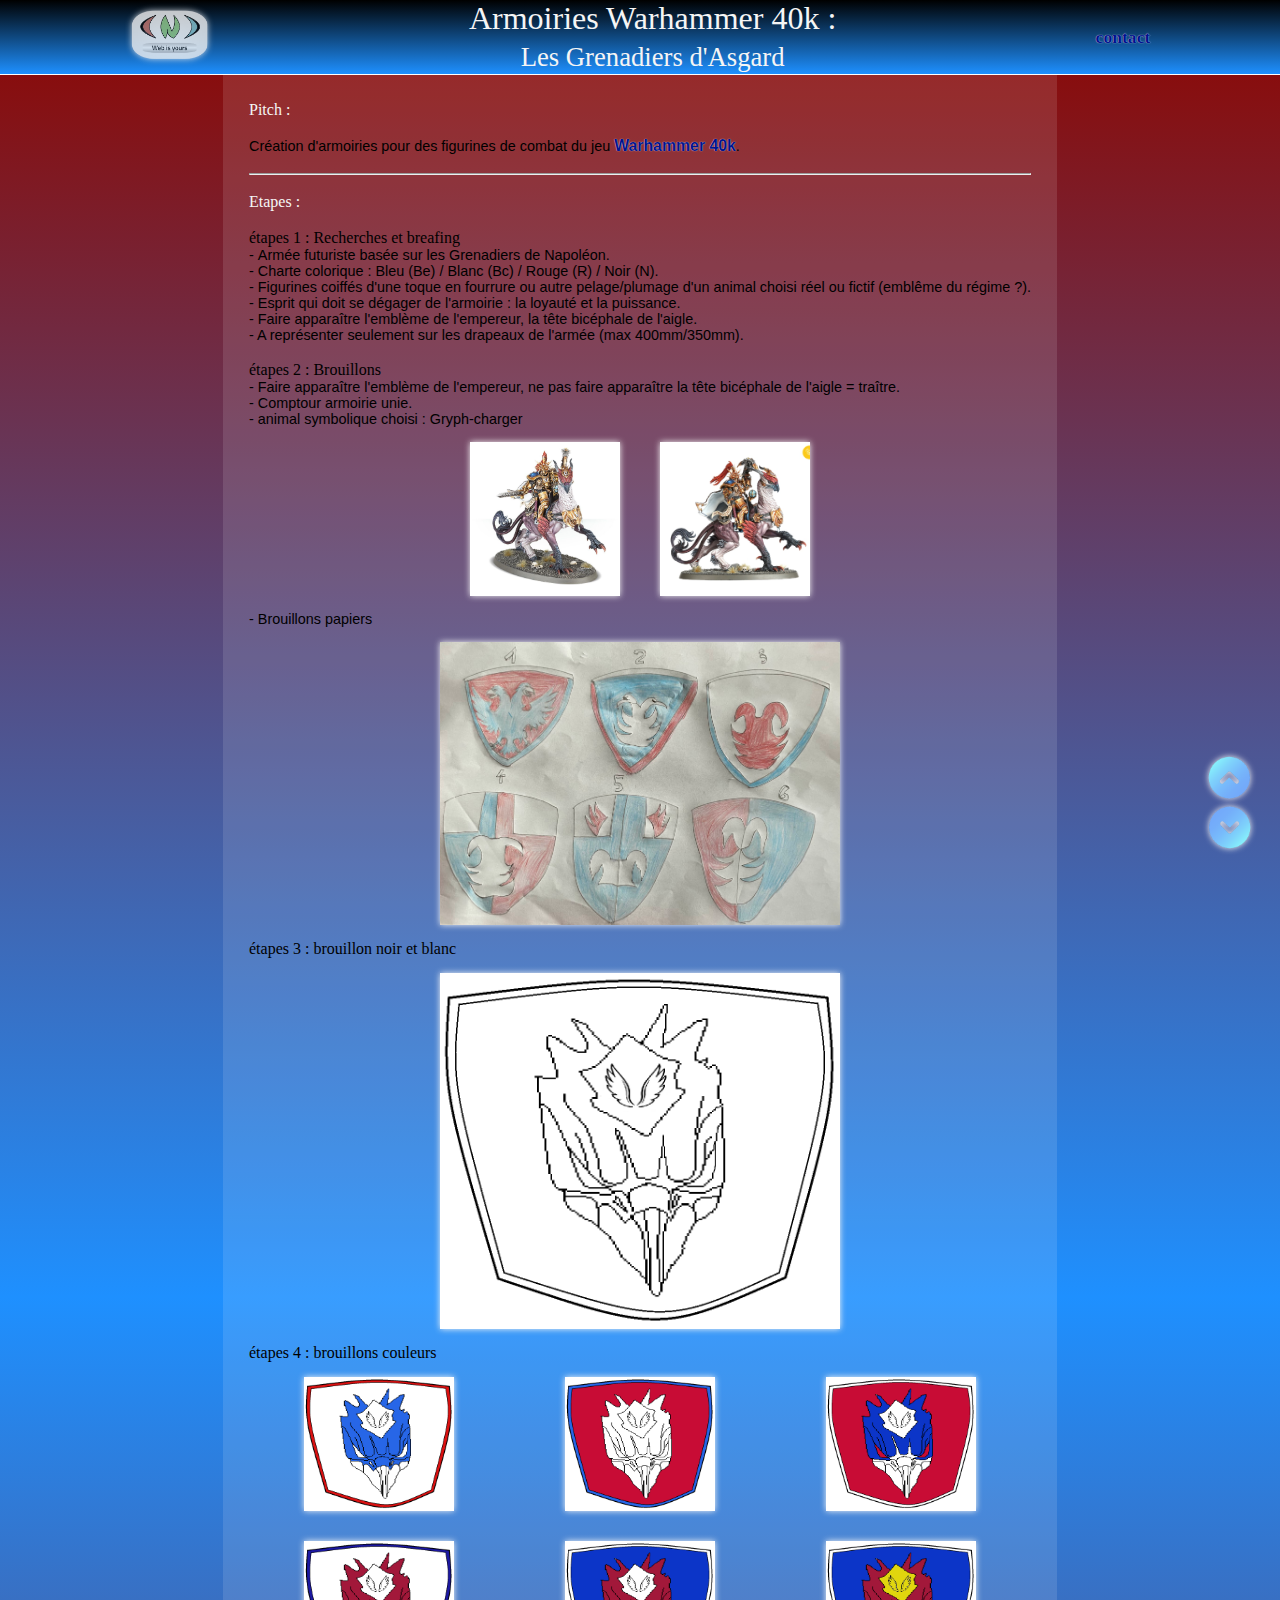
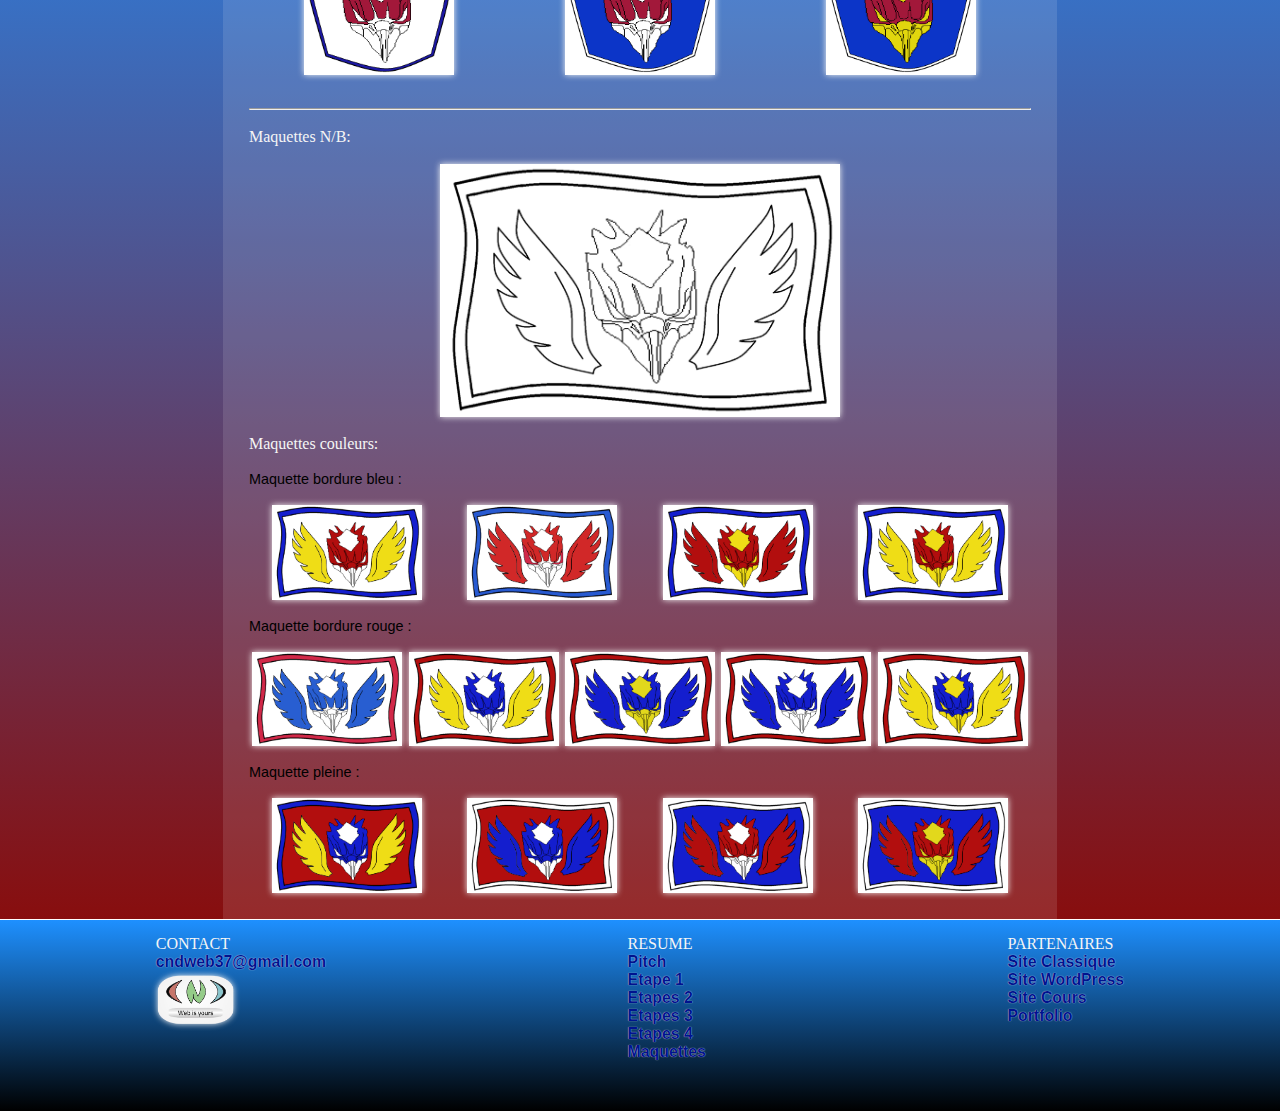
<file: Site-Armoiries-Warhammer40k/Armoiries-Warhammer-40k.html>
<!DOCTYPE html>
<html lang="fr">

<head>
    <meta charset="UTF-8">
    <meta name="viewport" content="width=device-width, initial-scale=1.0">
    <title>Armoiries Warhammer 40k</title>
    <link rel="stylesheet" href="../Site-Armoiries-Warhammer40k/Armoiries-Warhammer-40k.css">
</head>

<body>

    <!-- HEAD -->
    <header>
        <div class="header">
            <div class="header-logo">
                <img src="../Site-Armoiries-Warhammer40k/assets/Logo-CND-Final-removebg-preview.png" alt="Logo-CND"
                    style="width: 5em;height: auto;">
            </div>
            <div class="header-titre">
                <h1>Armoiries Warhammer 40k : <br> <small>Les Grenadiers d'Asgard</small></h1>
            </div>
            <div class="header-contact">
                <h4><a href="#">contact</a></h4>
            </div>
        </div>
    </header>

    <!-- MAIN -->
    <main>
        <div class="main">
            <!-- pitch -->
            <div class="main-pitch">
                <h3 id="Pitch">Pitch :</h3>
                <br>
                <p><strong>Création d'armoiries</strong> pour des figurines de combat du jeu <a
                        href="https://www.warhammer.com/fr-FR/warhammer-40000-lp"><strong>Warhammer 40k</strong></a>.
                </p>
                <br>
            </div>
            <hr style="width: 100%;margin: auto;">
            <br>
            <!-- étapes -->
            <div class="main-etapes">
                <h3>Etapes :
                    <br><br>
                    <ol>
                        <li class="etapes1" id="Etape1">étapes 1 : Recherches et breafing
                            <p>- <strong>Armée futuriste</strong> basée sur les Grenadiers de Napoléon.
                                <br>
                                - <strong>Charte colorique</strong> : Bleu (Be) / Blanc (Bc) / Rouge (R) / Noir (N).
                                <br>
                                - <strong>Figurines coiffés</strong> d'une toque en fourrure ou autre pelage/plumage
                                d'un animal choisi
                                réel ou fictif (emblême du régime ?).
                                <br>
                                - <strong>Esprit</strong> qui doit se dégager de l'armoirie : la loyauté et la
                                puissance.
                                <br>
                                - Faire apparaître <strong>l'emblème</strong> de l'empereur, la tête bicéphale de
                                l'aigle.
                                <br>
                                - A représenter seulement sur les drapeaux de l'armée (max 400mm/350mm).
                            </p>
                        </li>
                        <br>
                        <li class="etapes2" id="Etape2">étapes 2 : Brouillons
                            <p>- Faire apparaître <strong>l'emblème</strong> de l'empereur, ne pas faire apparaître
                                la
                                tête bicéphale de l'aigle = traître.
                                <br>
                                - Comptour armoirie unie.
                                <br>
                                - animal symbolique choisi : Gryph-charger
                            </p>
                            <div class="image-Gryph-charger" style="padding: 15px;">
                                <img src="../Site-Armoiries-Warhammer40k/assets/Face-Gryph-charger.jpg"
                                    alt="Face-Gryph-charge" style="width: 150px; height: auto;">
                                <hr style="padding: 20px;border: none;">
                                <img src="../Site-Armoiries-Warhammer40k/assets/Profil-Gryph-charger.png"
                                    alt="Profil-Gryph-charger" style="width: 150px; height: auto;">
                            </div>
                            <p><u>- Brouillons papiers</u></p>
                            <div class="brouilons-papiers-armoiries" style="padding: 15px;">
                                <img src="../Site-Armoiries-Warhammer40k/assets/Maquettes-brouillon-Armoiries-Warhammer40k.jpg"
                                    alt="brouilons-papiers-armoiries" style="width: 400px; height: auto;">
                            </div>
                        </li>
                        <li class="etapes3" id="Etape3">étapes 3 : brouillon noir et blanc
                            <div class="brouilons-papiers-armoiries" style="padding: 15px;">
                                <img src="../Site-Armoiries-Warhammer40k/assets/Maquette brouillons1/Maquette-N-B-Warhammer40k-contour.png"
                                    alt="brouilons-papiers-armoiries" style="width: 400px; height: auto;">
                            </div>
                        </li>
                        <li class="etapes4" id="Etape4">étapes 4
                            : brouillons couleurs
                            <div style="flex-direction: row; display: flex; justify-content: center;">
                                <div class="brouilons-papiers-armoiries" style="padding: 15px;">
                                    <img src="../Site-Armoiries-Warhammer40k/assets/Maquette brouillons1/Maquette-N-B-Warhammer40k-contour-couleur1.png"
                                        alt="brouilons-papiers-armoiries" style="width: 150px; height: auto;">
                                </div>
                                <div class="brouilons-papiers-armoiries" style="padding: 15px;">
                                    <img src="../Site-Armoiries-Warhammer40k/assets/Maquette brouillons1/Maquette-N-B-Warhammer40k-contour-couleur2.png"
                                        alt="brouilons-papiers-armoiries" style="width: 150px; height: auto;">
                                </div>
                                <div class="brouilons-papiers-armoiries" style="padding: 15px;">
                                    <img src="../Site-Armoiries-Warhammer40k/assets/Maquette brouillons1/Maquette-N-B-Warhammer40k-contour-couleur3.png"
                                        alt="brouilons-papiers-armoiries" style="width: 150px; height: auto;">
                                </div>
                            </div>
                            <div style="flex-direction: row; display: flex; justify-content: center;">
                                <div class="brouilons-papiers-armoiries" style="padding: 15px;">
                                    <img src="../Site-Armoiries-Warhammer40k/assets/Maquette brouillons1/Maquette-N-B-Warhammer40k-contour-couleur4.png"
                                        alt="brouilons-papiers-armoiries" style="width: 150px; height: auto;">
                                </div>
                                <div class="brouilons-papiers-armoiries" style="padding: 15px;">
                                    <img src="../Site-Armoiries-Warhammer40k/assets/Maquette brouillons1/Maquette-N-B-Warhammer40k-contour-couleur5.png"
                                        alt="brouilons-papiers-armoiries" style="width: 150px; height: auto;">
                                </div>
                                <div class="brouilons-papiers-armoiries" style="padding: 15px;">
                                    <img src="../Site-Armoiries-Warhammer40k/assets/Maquette brouillons1/Maquette-N-B-Warhammer40k-contour-couleur6.png"
                                        alt="brouilons-papiers-armoiries" style="width: 150px; height: auto;">
                                </div>
                            </div>
                        </li>
                    </ol>
                </h3>
            </div>
            <br>
            <hr style="width: 100%;margin: auto;">
            <br>
            <!-- visuels -->
            <div class="main-visuels">
                <h3 id="Maquettes">Maquettes N/B:</h3>
                <br>
                <div class="Maquette-N-B" style="justify-content: center; align-items: center; display: flex;">
                    <img src="../Site-Armoiries-Warhammer40k/assets/Maquette brouillons2/Add-Maquette-N-B-ailes-Warhammer40k.png"
                        alt="Maquette-N-B" class="Maquette-N-B" style="width: 400px; height: auto;">
                </div>
                <br>
                <h3 id="Maquettes">Maquettes couleurs:</h3>
                <br>
                <p>Maquette bordure bleu :</p>
                <br>
                <div class="Maquette-couleurs-bordure-bleu"
                    style="flex-direction: row; justify-content: space-around;display: flex;">
                    <img src="../Site-Armoiries-Warhammer40k/assets/Maquette brouillons2/Maquette bord bleu/Add-Maquette-N-B-ailes-Warhammer40k-11.png"
                        alt="main-maquettecouleurbordbleu1" class="main-maquettecouleurbordbleu1"
                        style="width: 150px; height: auto;">
                    <img src="../Site-Armoiries-Warhammer40k/assets/Maquette brouillons2/Maquette bord bleu/Add-Maquette-N-B-ailes-Warhammer40k-2.png"
                        alt="main-maquettecouleurbordbleu2" class="main-maquettecouleurbordbleu2"
                        style="width: 150px; height: auto;">
                    <img src="../Site-Armoiries-Warhammer40k/assets/Maquette brouillons2/Maquette bord bleu/Add-Maquette-N-B-ailes-Warhammer40k-7.png"
                        alt="main-maquettecouleurbordbleu3" class="main-maquettecouleurbordbleu3"
                        style="width: 150px; height: auto;">
                    <img src="../Site-Armoiries-Warhammer40k/assets/Maquette brouillons2/Maquette bord bleu/Add-Maquette-N-B-ailes-Warhammer40k-8.png"
                        alt="main-maquettecouleurbordbleu4" class="main-maquettecouleurbordbleu4"
                        style="width: 150px; height: auto;">
                </div>
                <br>
                <p>Maquette bordure rouge :</p>
                <br>
                <div class="Maquette-couleurs-bordure-rouge"
                    style="flex-direction: row; justify-content: space-around;display: flex;">
                    <img src="../Site-Armoiries-Warhammer40k/assets/Maquette brouillons2/Maquette bord rouge/Add-Maquette-N-B-ailes-Warhammer40k-1.png"
                        alt="main-maquettecouleurbordrouge5" class="main-maquettecouleurbordrouge5"
                        style="width: 150px; height: auto;">
                    <img src="../Site-Armoiries-Warhammer40k/assets/Maquette brouillons2/Maquette bord rouge/Add-Maquette-N-B-ailes-Warhammer40k-10.png"
                        alt="main-maquettecouleurbordrouge6" class="main-maquettecouleurbordrouge6"
                        style="width: 150px; height: auto;">
                    <img src="../Site-Armoiries-Warhammer40k/assets/Maquette brouillons2/Maquette bord rouge/Add-Maquette-N-B-ailes-Warhammer40k-5.png"
                        alt="main-maquettecouleurbordrouge7" class="main-maquettecouleurbordrouge7"
                        style="width: 150px; height: auto;">
                    <img src="../Site-Armoiries-Warhammer40k/assets/Maquette brouillons2/Maquette bord rouge/Add-Maquette-N-B-ailes-Warhammer40k-6.png"
                        alt="main-maquettecouleurbordrouge8" class="main-maquettecouleurbordrouge8"
                        style="width: 150px; height: auto;">
                    <img src="../Site-Armoiries-Warhammer40k/assets/Maquette brouillons2/Maquette bord rouge/Add-Maquette-N-B-ailes-Warhammer40k-9.png"
                        alt="main-maquettecouleurbordrouge9" class="main-maquettecouleurbordrouge9"
                        style="width: 150px; height: auto;">
                </div>
                <br>
                <p>Maquette pleine :</p>
                <br>
                <div class="Maquette-couleurs-pleine"
                    style="flex-direction: row; justify-content: space-around;display: flex;">
                    <img src="../Site-Armoiries-Warhammer40k/assets/Maquette brouillons2/Maquette pleine/Add-Maquette-N-B-ailes-Warhammer40k-12.png"
                        alt="main-maquettecouleurpleine10" class="main-maquettecouleurpleine10"
                        style="width: 150px; height: auto;">
                    <img src="../Site-Armoiries-Warhammer40k/assets/Maquette brouillons2/Maquette pleine/Add-Maquette-N-B-ailes-Warhammer40k-13.png"
                        alt="main-maquettecouleurpleine11" class="main-maquettecouleurpleine11"
                        style="width: 150px; height: auto;">
                    <img src="../Site-Armoiries-Warhammer40k/assets/Maquette brouillons2/Maquette pleine/Add-Maquette-N-B-ailes-Warhammer40k-3.png"
                        alt="main-maquettecouleurpleine12" class="main-maquettecouleurpleine12"
                        style="width: 150px; height: auto;">
                    <img src="../Site-Armoiries-Warhammer40k/assets/Maquette brouillons2/Maquette pleine/Add-Maquette-N-B-ailes-Warhammer40k-4.png"
                        alt="main-maquettecouleurpleine13" class="main-maquettecouleurpleine13"
                        style="width: 150px; height: auto;">
                </div>
            </div>
        </div>
    </main>

    <!-- FOOTER -->
    <footer>
        <div class="footer">
            <div class="footer-contact">
                <h4>CONTACT</h4>
                <p><a href="mailto:">cndweb37@gmail.com</a></p>
                <img src="../Site-Armoiries-Warhammer40k/assets/Logo-CND-Final-removebg-preview.png" alt="Logo-CND"
                    style="width: 5em;height: auto;">
            </div>
            <div class="footer-resume">
                <h4 id="bottom">RESUME</h4>
                <p><a href="#Pitch">Pitch</a></p>
                <p><a href="#Etape1">Etape 1</a></p>
                <p><a href="#Etape2">Etapes 2</a></p>
                <p><a href="#Etape3">Etapes 3</a></p>
                <p><a href="#Etape4">Etapes 4</a></p>
                <p><a href="#Maquettes">Maquettes</a></p>
            </div>
            <div class="footer-partenaires">
                <h4>PARTENAIRES</h4>
                <p><a href="#bottom">Site Classique</a></p>
                <p><a href="https://coursacteursanonymes.com/">Site WordPress</a></p>
                <p><a href="#bottom">Site Cours</a></p>
                <p><a href="#bottom">Portfolio</a></p>
            </div>
        </div>
    </footer>
    <!-- scroll_to_top -->
    <div class="scroll">
        <div id="scroll_to_top">
            <a href="#top">
                <img src="../Site-Armoiries-Warhammer40k/assets/Fleche-haut-de-page.png" style="width: 45px;" />
            </a>
        </div>
        <div id="scroll_to_bottom">
            <a href="#bottom">
                <img src="../Site-Armoiries-Warhammer40k/assets/Fleche-bas-de-page.png" style="width: 45px;" />
            </a>
        </div>
    </div>
</body>

</html>
</file>
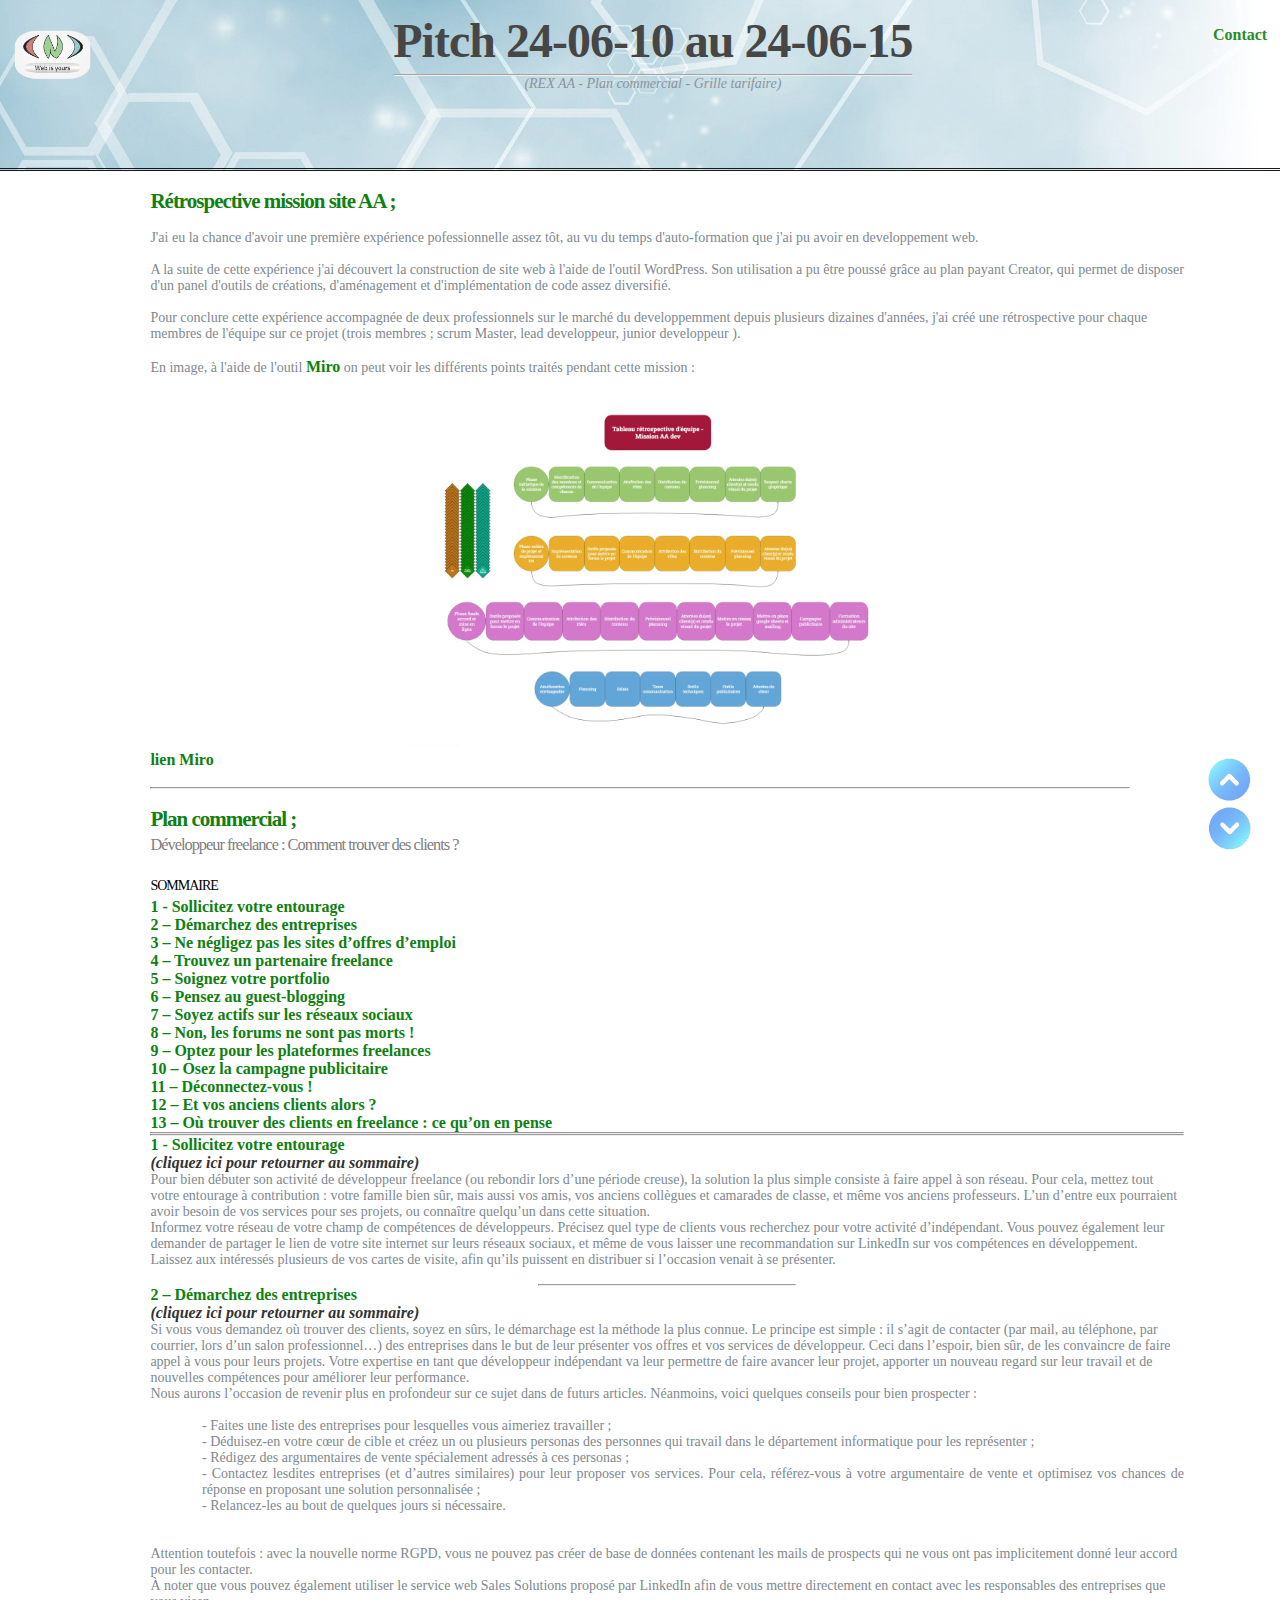
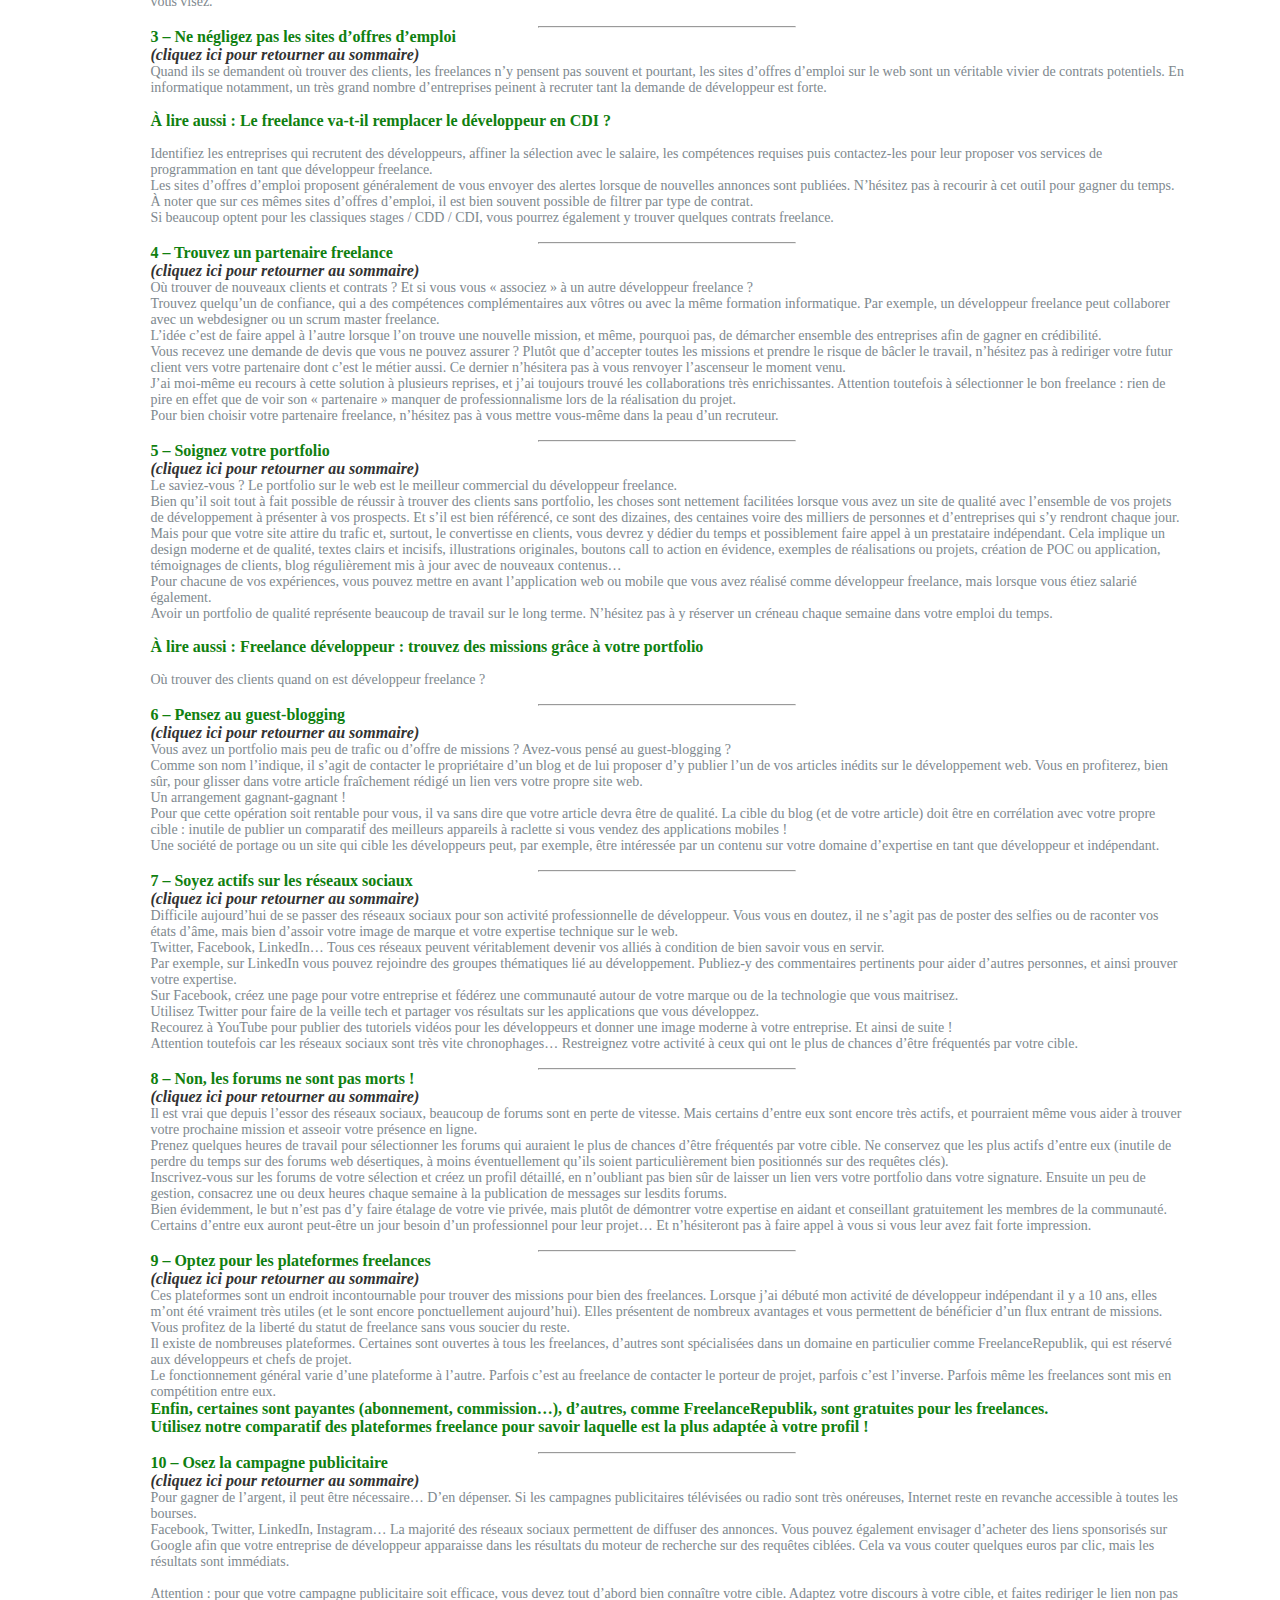
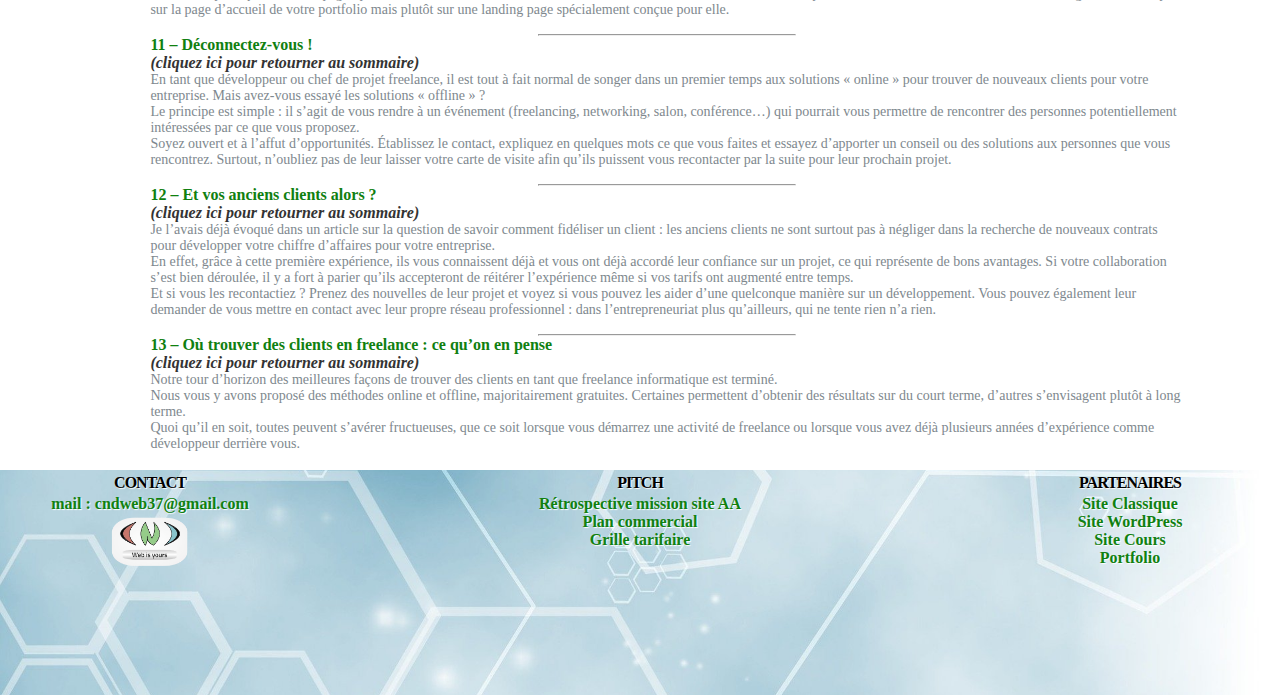
<file: Site-REXAA-Plancommercial-Grilletarifaire/Site-REXAA-Plan-commercial/Pitch.html>
<!DOCTYPE html>
<html lang="fr">

<head>
    <meta charset="UTF-8">
    <meta name="viewport" content="width=device-width, initial-scale=1.0">
    <title>Pitch</title>
    <link rel="stylesheet" href="../Site-REXAA-Plan-commercial/Pitch.css">
</head>

<body>
    <!-- HEADER -->
    <header>
        <div class="bloc-header">
            <div class="logo">
                <a href="#"><img src="../Site-REXAA-Plan-commercial/assets/Logo-CND-Final-removebg-preview.png"
                        alt="Logo-CND" style="width: 5em;height: auto;"></a>
            </div>
            <div id="haut" class="titre" style="text-align: center;">
                <h1>Pitch 24-06-10 au
                    24-06-15</h1>
                <br>
                <hr>
                <p><i>(REX AA - Plan commercial - Grille tarifaire)</i></p>
            </div>
            <div class="contact">
                <a href="#">Contact</a><!-- rajouter le lien qui emmène à la page de contact -->
            </div>
        </div>
    </header>
    <r style="width: 100%; margin: auto">
        <!-- MAIN -->
        <main>
            <div class=" bloc-main">
                <ul>
                    <br>
                    <!-- Rex -->
                    <li class="Rex;" style="margin-left: 5%;">
                        <h2 id="Rétrospective mission site AA">Rétrospective mission site AA ;</h2>
                        <br>
                        <p>J'ai eu la chance d'avoir une première expérience pofessionnelle assez tôt, au vu du temps
                            d'auto-formation que j'ai pu avoir en developpement web.
                            <br><br>
                            A la suite de cette expérience j'ai découvert la construction de site web à l'aide de
                            l'outil
                            WordPress. Son utilisation a pu être poussé grâce au plan payant Creator, qui permet de
                            disposer
                            d'un
                            panel d'outils de créations, d'aménagement et d'implémentation de code assez diversifié.
                            <br><br>
                            Pour conclure cette expérience accompagnée de deux professionnels sur le marché du
                            developpemment
                            depuis
                            plusieurs dizaines d'années, j'ai créé une rétrospective pour chaque membres de l'équipe sur
                            ce
                            projet (trois membres ; scrum Master, lead developpeur, junior developpeur ).
                            <br><br>
                            En image, à l'aide de l'outil <a href="https://miro.com/app/dashboard/">Miro</a> on peut
                            voir
                            les
                            différents points traités pendant cette mission :
                            <br><br>
                            <img src="../Site-REXAA-Plan-commercial/assets/REX-AA.png"
                                alt="Retrospective-Moutil-Miro-pour-site-Les-Acteurs-Anonymes"
                                style="width: 50%;height: auto;margin-left: 25%;margin-right: 25%;">
                            <a
                                href="https://miro.com/app/board/uXjVK-IgwaM=/?userEmail=claire.naudin.developpeuse@gmail.com&shareBoard=cndweb37@gmail.com&track=true&utm_source=notification&utm_medium=email&utm_campaign=request-for-access&utm_content=open-sharing-settings&flow_feature=access_board&flow_type=request">lien
                                Miro</a>
                        </p>
                    </li>
                    <br>
                    <hr style="width: 90%; margin: auto">
                    <br>
                    <!-- Plan commercial -->
                    <li class="Plan-commercial;" style="margin-left: 5%;">
                        <h2 id="Plan commercial">Plan commercial ;</h2>
                        <h3>Développeur freelance : Comment trouver des clients ?</h3>
                        <br>
                        <h4 id="SOMMAIRE">SOMMAIRE</h4>
                        <ol>
                            <li><a href="#1">1 - Sollicitez votre entourage</a></li>
                            <li><a href="#2">2 – Démarchez des entreprises</a></li>
                            <li><a href="#3">3 – Ne négligez pas les sites d’offres d’emploi</a></li>
                            <li><a href="#4">4 – Trouvez un partenaire freelance</a></li>
                            <li><a href="#5">5 – Soignez votre portfolio</a></li>
                            <li><a href="#6">6 – Pensez au guest-blogging</a></li>
                            <li><a href="#7">7 – Soyez actifs sur les réseaux sociaux</a></li>
                            <li><a href="#8">8 – Non, les forums ne sont pas morts !</a></li>
                            <li><a href="#9">9 – Optez pour les plateformes freelances</a></li>
                            <li><a href="#10">10 – Osez la campagne publicitaire</a></li>
                            <li><a href="#11">11 – Déconnectez-vous !</a></li>
                            <li><a href="#12">12 – Et vos anciens clients alors ?</a></li>
                            <li><a href="#13">13 – Où trouver des clients en freelance : ce qu’on en pense</a></li>
                        </ol>
                        <hr>
                        <hr>
                        <!-- 1 -->
                        <p id="1"><a href="">1 - Sollicitez votre entourage</a></p>
                        <p><a href="#SOMMAIRE" style="font-style: italic;color: #333333;">(cliquez ici pour retourner au
                                sommaire)</a></p>
                        <p>Pour bien débuter son activité de développeur freelance (ou rebondir lors d’une période
                            creuse),
                            la
                            solution la plus
                            simple consiste à faire appel à son réseau.
                            Pour cela, mettez tout votre entourage à contribution : votre famille bien sûr, mais aussi
                            vos
                            amis,
                            vos anciens
                            collègues et camarades de classe, et même vos anciens professeurs. L’un d’entre eux
                            pourraient
                            avoir
                            besoin de vos
                            services pour ses projets, ou connaître quelqu’un dans cette situation.
                            <br>
                            Informez votre réseau de votre champ de compétences de développeurs. Précisez quel type de
                            clients
                            vous recherchez pour
                            votre activité d’indépendant. Vous pouvez également leur demander de partager le lien de
                            votre
                            site
                            internet sur leurs
                            réseaux sociaux, et même de vous laisser une recommandation sur LinkedIn sur vos compétences
                            en
                            développement.
                            <br>
                            Laissez aux intéressés plusieurs de vos cartes de visite, afin qu’ils puissent en distribuer
                            si
                            l’occasion venait à se
                            présenter.
                        </p>
                        <br>
                        <hr style=" width: 25%; margin: auto">
                        <!-- 2 -->
                        <p id="2"><a href="">2 – Démarchez des entreprises</a></p>
                        <p><a href="#SOMMAIRE" style="font-style: italic;color: #333333;">(cliquez ici pour retourner au
                                sommaire)</a></p>
                        <p>Si vous vous demandez où trouver des clients, soyez en sûrs, le démarchage est la méthode
                            la plus
                            connue.
                            Le principe est simple : il s’agit de contacter (par mail, au téléphone, par courrier,
                            lors d’un
                            salon
                            professionnel…)
                            des entreprises dans le but de leur présenter vos offres et vos services de développeur.
                            Ceci dans
                            l’espoir, bien sûr,
                            de les convaincre de faire appel à vous pour leurs projets. Votre expertise en tant que
                            développeur
                            indépendant va leur
                            permettre de faire avancer leur projet, apporter un nouveau regard sur leur travail et
                            de nouvelles
                            compétences pour
                            améliorer leur performance.
                            <br>
                            Nous aurons l’occasion de revenir plus en profondeur sur ce sujet dans de futurs
                            articles.
                            Néanmoins,
                            voici quelques
                            conseils pour bien prospecter :

                            <br><br>
                        <ul style="margin-left: 5%;text-align: justify;">
                            <li>- Faites une liste des entreprises pour lesquelles vous aimeriez travailler ;
                            </li>
                            <li>- Déduisez-en votre cœur de cible et créez un ou plusieurs personas des personnes
                                qui travail
                                dans
                                le
                                département
                                informatique pour les représenter ;
                            </li>
                            <li>- Rédigez des argumentaires de vente spécialement adressés à ces personas ;</li>
                            <li>- Contactez lesdites entreprises (et d’autres similaires) pour leur proposer vos
                                services. Pour
                                cela,
                                référez-vous à votre
                                argumentaire de vente et optimisez vos chances de réponse en proposant une solution
                                personnalisée ;
                            </li>
                            <li>- Relancez-les au bout de quelques jours si nécessaire.
                            </li>
                        </ul>
                        <br><br>
                        Attention toutefois : avec la nouvelle norme RGPD, vous ne pouvez pas créer de base de
                        données contenant
                        les mails de
                        prospects qui ne vous ont pas implicitement donné leur accord pour les contacter.
                        <br>
                        À noter que vous pouvez également utiliser le service web Sales Solutions proposé par
                        LinkedIn afin de
                        vous mettre
                        directement en contact avec les responsables des entreprises que vous visez.
                        </p>
                        <br>
                        <hr style="width: 25%; margin: auto">
                        <!-- 3 -->
                        <p id="3"><a href="">3 – Ne négligez pas les sites d’offres d’emploi</a>
                        </p>
                        <p><a href="#SOMMAIRE" style="font-style: italic;color: #333333;">(cliquez ici pour retourner au
                                sommaire)</a></p>
                        <p>Quand ils se demandent où trouver des clients, les freelances n’y pensent pas souvent et
                            pourtant, les sites d’offres
                            d’emploi sur le web sont un véritable vivier de contrats potentiels. En informatique
                            notamment,
                            un
                            très grand nombre
                            d’entreprises peinent à recruter tant la demande de développeur est forte.
                            <br><br>
                            <a href="https://talks.freelancerepublik.com/developpeur-freelance-developpeur-en-cdi/">À
                                lire
                                aussi : Le freelance va-t-il remplacer le développeur en CDI ?</a>
                            <br><br>
                            Identifiez les entreprises qui recrutent des développeurs, affiner la sélection avec le
                            salaire,
                            les
                            compétences
                            requises puis contactez-les pour leur proposer vos services de programmation en tant que
                            développeur
                            freelance.
                            <br>
                            Les sites d’offres d’emploi proposent généralement de vous envoyer des alertes lorsque de
                            nouvelles
                            annonces sont
                            publiées. N’hésitez pas à recourir à cet outil pour gagner du temps.
                            <br>
                            À noter que sur ces mêmes sites d’offres d’emploi, il est bien souvent possible de filtrer
                            par
                            type
                            de contrat.
                            <br>
                            Si
                            beaucoup optent pour les classiques stages / CDD / CDI, vous pourrez également y trouver
                            quelques
                            contrats freelance.
                        </p>
                        <br>
                        <hr style="width: 25%; margin: auto">
                        <!-- 4 -->
                        <p id="4"><a href="">4 – Trouvez un partenaire freelance</a>
                        </p>
                        <p><a href="#SOMMAIRE" style="font-style: italic;color: #333333;">(cliquez ici pour retourner au
                                sommaire)</a></p>
                        <p>Où trouver de nouveaux clients et contrats ? Et si vous vous « associez » à un autre
                            développeur
                            freelance ?
                            <br>
                            Trouvez quelqu’un de confiance, qui a des compétences complémentaires aux vôtres ou avec la
                            même
                            formation informatique.
                            Par exemple, un développeur freelance peut collaborer avec un webdesigner ou un scrum master
                            freelance.
                            <br>
                            L’idée c’est de faire appel à l’autre lorsque l’on trouve une nouvelle mission, et même,
                            pourquoi
                            pas, de démarcher
                            ensemble des entreprises afin de gagner en crédibilité.
                            <br>
                            Vous recevez une demande de devis que vous ne pouvez assurer ? Plutôt que d’accepter toutes
                            les
                            missions et prendre le
                            risque de bâcler le travail, n’hésitez pas à rediriger votre futur client vers votre
                            partenaire
                            dont
                            c’est le métier
                            aussi. Ce dernier n’hésitera pas à vous renvoyer l’ascenseur le moment venu.
                            <br>
                            J’ai moi-même eu recours à cette solution à plusieurs reprises, et j’ai toujours trouvé les
                            collaborations très
                            enrichissantes. Attention toutefois à sélectionner le bon freelance : rien de pire en effet
                            que
                            de
                            voir son
                            « partenaire » manquer de professionnalisme lors de la réalisation du projet.
                            <br>
                            Pour bien choisir votre partenaire freelance, n’hésitez pas à vous mettre vous-même dans la
                            peau
                            d’un recruteur.
                        </p>
                        <br>
                        <hr style="width: 25%; margin: auto">
                        <!-- 5 -->
                        <p id="5"><a href="">5 – Soignez votre portfolio</a>
                        </p>
                        <p><a href="#SOMMAIRE" style="font-style: italic;color: #333333;">(cliquez ici pour retourner au
                                sommaire)</a></p>
                        <p>Le saviez-vous ? Le portfolio sur le web est le meilleur commercial du développeur freelance.
                            <br>
                            Bien qu’il soit tout à fait possible de réussir à trouver des clients sans portfolio, les
                            choses
                            sont nettement
                            facilitées lorsque vous avez un site de qualité avec l’ensemble de vos projets de
                            développement
                            à
                            présenter à vos
                            prospects. Et s’il est bien référencé, ce sont des dizaines, des centaines voire des
                            milliers de
                            personnes et
                            d’entreprises qui s’y rendront chaque jour.
                            <br>
                            Mais pour que votre site attire du trafic et, surtout, le convertisse en clients, vous
                            devrez y
                            dédier du temps et
                            possiblement faire appel à un prestataire indépendant. Cela implique un design moderne et de
                            qualité, textes clairs et
                            incisifs, illustrations originales, boutons call to action en évidence, exemples de
                            réalisations
                            ou
                            projets, création de
                            POC ou application, témoignages de clients, blog régulièrement mis à jour avec de nouveaux
                            contenus…
                            <br>
                            Pour chacune de vos expériences, vous pouvez mettre en avant l’application web ou mobile que
                            vous
                            avez réalisé comme
                            développeur freelance, mais lorsque vous étiez salarié également.
                            <br>
                            Avoir un portfolio de qualité représente beaucoup de travail sur le long terme. N’hésitez
                            pas à
                            y
                            réserver un créneau
                            chaque semaine dans votre emploi du temps.
                            <br><br>
                            <a
                                href="https://talks.freelancerepublik.com/freelance-developpeur-trouver-missions-portfolio/">À
                                lire aussi : Freelance développeur : trouvez des missions grâce à votre portfolio
                            </a>
                            <br><br>
                            Où trouver des clients quand on est développeur freelance ?
                        </p>
                        <br>
                        <hr style="width: 25%; margin: auto">
                        <!-- 6 -->
                        <p id="6"><a href="">6 – Pensez au guest-blogging</a>
                        </p>
                        <p><a href="#SOMMAIRE" style="font-style: italic;color: #333333;">(cliquez ici pour retourner au
                                sommaire)</a></p>
                        <p>Vous avez un portfolio mais peu de trafic ou d’offre de missions ? Avez-vous pensé
                            au guest-blogging ?
                            <br>
                            Comme son nom l’indique, il s’agit de contacter le propriétaire d’un blog et de lui proposer
                            d’y
                            publier l’un de vos
                            articles inédits sur le développement web. Vous en profiterez, bien sûr, pour glisser dans
                            votre
                            article fraîchement
                            rédigé un lien vers votre propre site web.
                            <br>
                            Un arrangement gagnant-gagnant !
                            <br>
                            Pour que cette opération soit rentable pour vous, il va sans dire que votre article devra
                            être
                            de
                            qualité. La cible du
                            blog (et de votre article) doit être en corrélation avec votre propre cible : inutile de
                            publier
                            un
                            comparatif des
                            meilleurs appareils à raclette si vous vendez des applications mobiles !
                            <br>
                            Une société de portage ou un site qui cible les développeurs peut, par exemple, être
                            intéressée
                            par
                            un contenu sur votre
                            domaine d’expertise en tant que développeur et indépendant.
                        </p>
                        <br>
                        <hr style="width: 25%; margin: auto">
                        <!-- 7 -->
                        <p id="7"><a href="">7 – Soyez actifs sur les réseaux sociaux</a>
                        </p>
                        <p><a href="#SOMMAIRE" style="font-style: italic;color: #333333;">(cliquez ici pour retourner au
                                sommaire)</a></p>
                        <p>Difficile aujourd’hui de se passer des réseaux sociaux pour son activité professionnelle de
                            développeur. Vous vous en
                            doutez, il ne s’agit pas de poster des selfies ou de raconter vos états d’âme, mais
                            bien d’assoir
                            votre image de
                            marque et votre expertise technique sur le web.
                            <br>
                            Twitter, Facebook, LinkedIn… Tous ces réseaux peuvent véritablement devenir vos alliés à
                            condition
                            de bien savoir vous
                            en servir.
                            <br>
                            Par exemple, sur LinkedIn vous pouvez rejoindre des groupes thématiques lié au
                            développement.
                            Publiez-y des commentaires
                            pertinents pour aider d’autres personnes, et ainsi prouver votre expertise.
                            <br>
                            Sur Facebook, créez une page pour votre entreprise et fédérez une communauté autour de votre
                            marque
                            ou de la technologie
                            que vous maitrisez.
                            <br>
                            Utilisez Twitter pour faire de la veille tech et partager vos résultats sur les applications
                            que
                            vous développez.
                            <br>
                            Recourez à YouTube pour publier des tutoriels vidéos pour les développeurs et donner une
                            image
                            moderne à votre
                            entreprise. Et ainsi de suite !
                            <br>
                            Attention toutefois car les réseaux sociaux sont très vite chronophages… Restreignez votre
                            activité
                            à ceux qui ont le
                            plus de chances d’être fréquentés par votre cible.

                        </p>
                        <br>
                        <hr style="width: 25%; margin: auto">
                        <!-- 8 -->
                        <p id="8"><a href="">8 – Non, les forums ne sont pas morts !</a>
                        </p>
                        <p><a href="#SOMMAIRE" style="font-style: italic;color: #333333;">(cliquez ici pour retourner au
                                sommaire)</a></p>
                        <p>Il est vrai que depuis l’essor des réseaux sociaux, beaucoup de forums sont en perte de
                            vitesse.
                            Mais
                            certains d’entre
                            eux sont encore très actifs, et pourraient même vous aider à trouver votre prochaine
                            mission et
                            asseoir votre présence
                            en ligne.
                            <br>
                            Prenez quelques heures de travail pour sélectionner les forums qui auraient le plus de
                            chances
                            d’être fréquentés par
                            votre cible. Ne conservez que les plus actifs d’entre eux (inutile de perdre du temps sur
                            des
                            forums
                            web désertiques, à
                            moins éventuellement qu’ils soient particulièrement bien positionnés sur des requêtes clés).
                            <br>
                            Inscrivez-vous sur les forums de votre sélection et créez un profil détaillé, en n’oubliant
                            pas
                            bien
                            sûr de laisser un
                            lien vers votre portfolio dans votre signature. Ensuite un peu de gestion, consacrez une ou
                            deux
                            heures chaque semaine à
                            la publication de messages sur lesdits forums.
                            <br>
                            Bien évidemment, le but n’est pas d’y faire étalage de votre vie privée, mais plutôt
                            de démontrer
                            votre expertise en
                            aidant et conseillant gratuitement les membres de la communauté. Certains d’entre eux auront
                            peut-être un jour besoin
                            d’un professionnel pour leur projet… Et n’hésiteront pas à faire appel à vous si vous leur
                            avez
                            fait
                            forte impression.
                        </p>
                        <br>
                        <hr style="width: 25%; margin: auto">
                        <!-- 9 -->
                        <p id="9"></p><a href="">9 – Optez pour les plateformes freelances</a>
                        </p>
                        <p><a href="#SOMMAIRE" style="font-style: italic;color: #333333;">(cliquez ici pour retourner au
                                sommaire)</a></p>
                        <p>Ces plateformes sont un endroit incontournable pour trouver des missions pour bien des
                            freelances.
                            Lorsque j’ai débuté
                            mon activité de développeur indépendant il y a 10 ans, elles m’ont été vraiment très utiles
                            (et
                            le
                            sont encore
                            ponctuellement aujourd’hui). Elles présentent de nombreux avantages et vous permettent de
                            bénéficier
                            d’un flux entrant
                            de missions. Vous profitez de la liberté du statut de freelance sans vous soucier du reste.
                            <br>
                            Il existe de nombreuses plateformes. Certaines sont ouvertes à tous les freelances, d’autres
                            sont
                            spécialisées dans un
                            domaine en particulier comme FreelanceRepublik, qui est réservé aux développeurs et chefs de
                            projet.
                            <br>
                            Le fonctionnement général varie d’une plateforme à l’autre. Parfois c’est au freelance de
                            contacter
                            le porteur de
                            projet, parfois c’est l’inverse. Parfois même les freelances sont mis en compétition entre
                            eux.
                            <br>
                            <a href="https://talks.freelancerepublik.com/definition-freelance/">Enfin, certaines sont
                                payantes
                                (abonnement, commission…), d’autres, comme FreelanceRepublik, sont
                                gratuites pour
                                les freelances.</a>
                            <br>
                            <a href="https://talks.freelancerepublik.com/meilleures-plateformes-freelance/">Utilisez notre
                                comparatif des plateformes freelance pour savoir laquelle est la plus adaptée à votre
                                profil !</a>
                        </p>
                        <br>
                        <hr style="width: 25%; margin: auto">
                        <!-- 10 -->
                        <p id="10"><a href="">10 – Osez la campagne publicitaire</a>
                        </p>
                        <p><a href="#SOMMAIRE" style="font-style: italic;color: #333333;">(cliquez ici pour retourner au
                                sommaire)</a></p>
                        <p>Pour gagner de l’argent, il peut être nécessaire… D’en dépenser. Si les
                            campagnes publicitaires
                            télévisées ou radio sont
                            très onéreuses, Internet reste en revanche accessible à toutes les bourses.
                            <br>
                            Facebook, Twitter, LinkedIn, Instagram… La majorité des réseaux sociaux permettent
                            de diffuser
                            des
                            annonces. Vous pouvez
                            également envisager d’acheter des liens sponsorisés sur Google afin que votre entreprise de
                            développeur apparaisse dans
                            les résultats du moteur de recherche sur des requêtes ciblées. Cela va vous couter quelques
                            euros
                            par clic, mais les
                            résultats sont immédiats.
                            <br><br>
                            Attention : pour que votre campagne publicitaire soit efficace, vous devez tout d’abord bien
                            connaître votre cible.
                            Adaptez votre discours à votre cible, et faites rediriger le lien non pas sur la page
                            d’accueil
                            de
                            votre portfolio mais
                            plutôt sur une landing page spécialement conçue pour elle.
                        </p>
                        <br>
                        <hr style="width: 25%; margin: auto">
                        <!-- 11 -->
                        <p id="11"><a href="">11 – Déconnectez-vous !</a>
                        </p>
                        <p><a href="#SOMMAIRE" style="font-style: italic;color: #333333;">(cliquez ici pour retourner au
                                sommaire)</a></p>
                        <p>En tant que développeur ou chef de projet freelance, il est tout à fait normal de songer dans
                            un
                            premier temps aux
                            solutions « online » pour trouver de nouveaux clients pour votre entreprise. Mais avez-vous
                            essayé
                            les solutions
                            « offline » ?
                            <br>
                            Le principe est simple : il s’agit de vous rendre à un événement (freelancing, networking,
                            salon,
                            conférence…) qui
                            pourrait vous permettre de rencontrer des personnes potentiellement intéressées par ce que
                            vous
                            proposez.
                            <br>
                            Soyez ouvert et à l’affut d’opportunités. Établissez le contact, expliquez en quelques mots
                            ce
                            que
                            vous faites et
                            essayez d’apporter un conseil ou des solutions aux personnes que vous rencontrez. Surtout,
                            n’oubliez
                            pas de leur laisser
                            votre carte de visite afin qu’ils puissent vous recontacter par la suite pour leur prochain
                            projet.
                        </p>
                        <br>
                        <hr style="width: 25%; margin: auto">
                        <!-- 12 -->
                        <p id="12"><a href="">12 – Et vos anciens clients alors ?</a>
                        </p>
                        <p><a href="#SOMMAIRE" style="font-style: italic;color: #333333;">(cliquez ici pour retourner au
                                sommaire)</a></p>
                        <p>Je l’avais déjà évoqué dans un article sur la question de savoir comment fidéliser un
                            client :
                            les
                            anciens clients ne
                            sont surtout pas à négliger dans la recherche de nouveaux contrats pour développer votre
                            chiffre
                            d’affaires pour votre
                            entreprise.
                            <br>
                            En effet, grâce à cette première expérience, ils vous connaissent déjà et vous ont déjà
                            accordé
                            leur
                            confiance sur un projet, ce qui représente de bons avantages. Si votre collaboration s’est
                            bien
                            déroulée, il y a fort à parier qu’ils accepteront de réitérer l’expérience même si vos
                            tarifs
                            ont
                            augmenté entre temps.
                            <br>
                            Et si vous les recontactiez ? Prenez des nouvelles de leur projet et voyez si vous pouvez
                            les
                            aider
                            d’une quelconque
                            manière sur un développement. Vous pouvez également leur demander de vous mettre en contact
                            avec
                            leur propre réseau
                            professionnel : dans l’entrepreneuriat plus qu’ailleurs, qui ne tente rien n’a rien.
                        </p>
                        <br>
                        <hr style="width: 25%; margin: auto">
                        <!-- 13 -->
                        <p id="13"><a href="">13 – Où trouver des clients en freelance : ce qu’on en pense</a>
                        </p>
                        <p><a href="#SOMMAIRE" style="font-style: italic;color: #333333;">(cliquez ici pour retourner au
                                sommaire)</a></p>
                        <p>Notre tour d’horizon des meilleures façons de trouver des clients en tant que freelance
                            informatique
                            est terminé.
                            <br>
                            Nous vous y avons proposé des méthodes online et offline, majoritairement gratuites.
                            Certaines
                            permettent d’obtenir des
                            résultats sur du court terme, d’autres s’envisagent plutôt à long terme.
                            <br>
                            Quoi qu’il en soit, toutes peuvent s’avérer fructueuses, que ce soit lorsque vous démarrez
                            une
                            activité de freelance ou
                            lorsque vous avez déjà plusieurs années d’expérience comme développeur derrière vous.
                        </p>
                    </li>
                    <br>
        </main>
        <!-- FOOTER -->
        <footer>
            <div class="bloc-footer">
                <!-- CONTACT -->
                <div class="contact" style="width:300px;">
                    <h4><b>CONTACT</b></h4>
                    <a href="mailto:">mail : cndweb37@gmail.com</a><br>
                    <a href="#"><img src="../Site-REXAA-Plan-commercial/assets/Logo-CND-Final-removebg-preview.png"
                            alt="" style="width: 5em;height: auto;"></a>
                </div>
                <!-- PITCH -->
                <div class="resume-main" style="width:300px;">
                    <h4 id="bottom"><b>PITCH</b></h4>
                    <a href="#Rétrospective mission site AA">Rétrospective mission site AA</a><br>
                    <a href="#Plan commercial">Plan commercial</a><br>
                    <a href="#Grille tarifaire">Grille tarifaire</a><br>
                </div>
                <!-- PARTENAIRES -->
                <div class="liens-partenaires" style="width:300px;">
                    <h4><b>PARTENAIRES</b></h4>
                    <p><a href="#bottom">Site Classique</a></p>
                    <p><a href="#bottom">Site WordPress</a></p>
                    <p><a href="#bottom">Site Cours</a></p>
                    <p><a href="#bottom">Portfolio</a></p>
                </div>
            </div>
        </footer>
        <!-- scroll_to_top -->
        <div class="scroll">
            <div id="scroll_to_top">
                <a href="#top">
                    <img src="../Site-REXAA-Plan-commercial/assets/Fleche-haut-de-page.png" style="width: 45px;" />
                </a>
            </div>
            <div id="scroll_to_bottom">
                <a href="#bottom">
                    <img src="../Site-REXAA-Plan-commercial/assets/Fleche-bas-de-page.png" style="width: 45px;" />
                </a>
            </div>
        </div>
</body>

</html>
</file>
<file: Site-Armoiries-Warhammer40k/Armoiries-Warhammer-40k.css>
/* Armoiries Warhammer 40k */

/* squelette */
* {
  margin: 0;
  padding: 0;
  box-sizing: border-box;
  list-style-type: none;
  text-decoration: none;
}

/* header */
header {
  height: 50%;
  width: 100%;
  border-bottom: solid 1px white;
}
.header {
  justify-content: space-around;
  align-items: center;
  background: linear-gradient(black, dodgerblue);
  display: flex;
  flex-direction: row;
  text-align: center;
}
.header-logo {
  background: none;
  border: none;
  opacity: 0.8;
}
.header-titre {
}
.header-contact {
}

/* main */
main {
  width: 100%;
  justify-content: space-around;
  align-items: center;
  background: linear-gradient(rgb(136, 14, 14), dodgerblue, rgb(136, 14, 14));
  display: flex;
  flex-direction: row;
}
.main {
  background-color: rgba(255, 255, 255, 0.118);
  padding: 2%;
}
.main-pitch {
}
.main-etapes {
}
.image-Gryph-charger {
  display: flex;
  justify-content: center;
  align-items: center;
  margin: auto;
}
.brouilons-papiers-armoiries {
  display: flex;
  justify-content: center;
  align-items: center;
  margin: auto;
}
.main-visuels {
  display: flex;
  flex-direction: column;
}
/* footer */
footer {
  height: 50%;
  width: 100%;
  border-top: solid 1px white;
}
.footer {
  padding: 15px 5px 50px 5px;
  justify-content: space-around;
  flex-direction: row;
  align-items: flex-start;
  background: linear-gradient(dodgerblue, black);
  display: flex;
}
.footer-contact {
}
.footer-resume {
}
.footer-partenaires {
}

/* typographie */
h1 {
  font-family: fantasy, sans serif;
  font-size: 2em;
  font-weight: 500;
  font-style: normal;
  letter-spacing: 0px;
  word-spacing: 0px;
  color: whitesmoke;
}
h2 {
  font-family: fantasy, sans serif;
  font-size: 2em;
  font-weight: 500;
  font-style: normal;
  letter-spacing: 0px;
  word-spacing: 0px;
  color: white;
}
h3 {
  font-family: fantasy, sans serif;
  font-size: 1em;
  font-weight: 400;
  font-style: normal;
  letter-spacing: 0px;
  word-spacing: 0px;
  color: whitesmoke;
}
h4 {
  font-family: fantasy, sans serif;
  font-size: 01em;
  font-weight: 400;
  font-style: normal;
  letter-spacing: 0px;
  word-spacing: 0px;
  color: whitesmoke;
}
p {
  font-family: "open sans", sans-serif;
  font-size: 0.9em;
  font-weight: 300;
  font-style: normal;
  letter-spacing: 0px;
  word-spacing: 0px;
  color: rgb(0, 0, 0);
}
a {
  font-size: 1.1em;
  color: rgb(0, 19, 142);
  text-shadow: 0px 0px 1px white;
}
img {
  filter: drop-shadow(0px 0px 3px whitesmoke);
}
/* liens */
a {
  cursor: pointer;
  font-weight: 700;
}
li {
  color: rgb(0, 0, 0);
}
/* boutons */
button {
}
/* scroll*/
.scroll {
  width: 50px;
  bottom: 5%;
  right: 2%;
  display: flex;
  flex-direction: column;
  justify-content: center;
  align-items: center;
  margin: auto;
  position: fixed;
}
/*top-button*/
#scroll_to_top {
}
html {
  scroll-behavior: smooth;
}
/*bottom-button*/
#scroll_to_bottom {
}
html {
  scroll-behavior: smooth;
}
</file>
<file: Site-REXAA-Plancommercial-Grilletarifaire/Site-REXAA-Plan-commercial/Pitch.css>
/* reset */
*,
::before,
::after {
  margin: 0;
  padding: 0;
  list-style-type: none;
  text-decoration: none;
  box-sizing: border-box;
}

/* --------------------------- */
header {
  top: 0;
  background-image: url("../Site-REXAA-Plan-commercial/assets/blue-1716030_1920.jpg");
  background-size: cover;
  background-repeat: no-repeat;
  background-position: center;
  display: flex;
  width: 100%;
  height: 19vh;
  margin: auto;
  flex-direction: row;
  justify-content: space-between;
  opacity: 0.9;
  border-bottom: black;
  border-bottom-style: double;
}
.bloc-header {
  display: flex;
  width: 100%;
  margin-top: 2%;
  margin-left: 1%;
  margin-right: 1%;
  align-items: flex-start;
  flex-direction: row;
  justify-content: space-between;
}

main {
  width: 85%;
  margin: auto;
  flex-direction: column;
}
footer {
  background-image: url("../Site-REXAA-Plan-commercial/assets/blue-1716030_1920.jpg");
  background-size: cover;
  background-repeat: no-repeat;
  background-position: center;
  display: flex;
  width: 100%;
  height: 25vh;
  margin: auto;
  flex-direction: row;
  justify-content: space-between;
}
.bloc-footer {
  display: flex;
  width: 100%;
  text-align: center;
  align-items: flex-start;
  flex-direction: row;
  justify-content: space-between;
  text-shadow: 1px 1px 1px white;
}
/* titres */
h1 {
  font-size: 3em;
  font-weight: 700;
  line-height: 30px;
  font-style: normal;
  color: #333333;
  opacity: 1;
}

h2 {
  font-weight: 700;
  line-height: 25px;
  font-style: normal;
  color: rgb(16, 128, 16);
}

h3 {
  font-weight: 500;
  line-height: 25px;
  font-style: normal;
  color: grey;
}

h4 {
  font-weight: 500;
  line-height: 25px;
  font-style: normal;
  color: rgb(0, 0, 0);
}

h1,
h2,
h3,
h4 {
  font-family: "Roboto Slab", sans serif;
  letter-spacing: -1px;
}

/* liste */
li {
  font-family: "Open sans", sans serif;
  font-size: 14px;
  font-style: normal;
  color: #7e888e;
}

/* texte */
p {
  font-family: "Open sans", sans serif;
  font-size: 14px;
  font-style: normal;
  color: #7e888e;
}
/* liens */
a {
  font-family: "Raleway", sans serif;
  color: rgb(16, 128, 16);
  font-weight: 700;
  font-size: 16px;
  font-style: normal;
  letter-spacing: 0px;
  cursor: pointer;
}
/* button */

/* scroll*/
.scroll {
  width: 50px;
  bottom: 5%;
  right: 2%;
  display: flex;
  flex-direction: column;
  justify-content: center;
  align-items: center;
  margin: auto;
  position: fixed;
}
/*top-button*/
html {
  scroll-behavior: smooth;
}
/*bottom-button*/
html {
  scroll-behavior: smooth;
}
</file>
